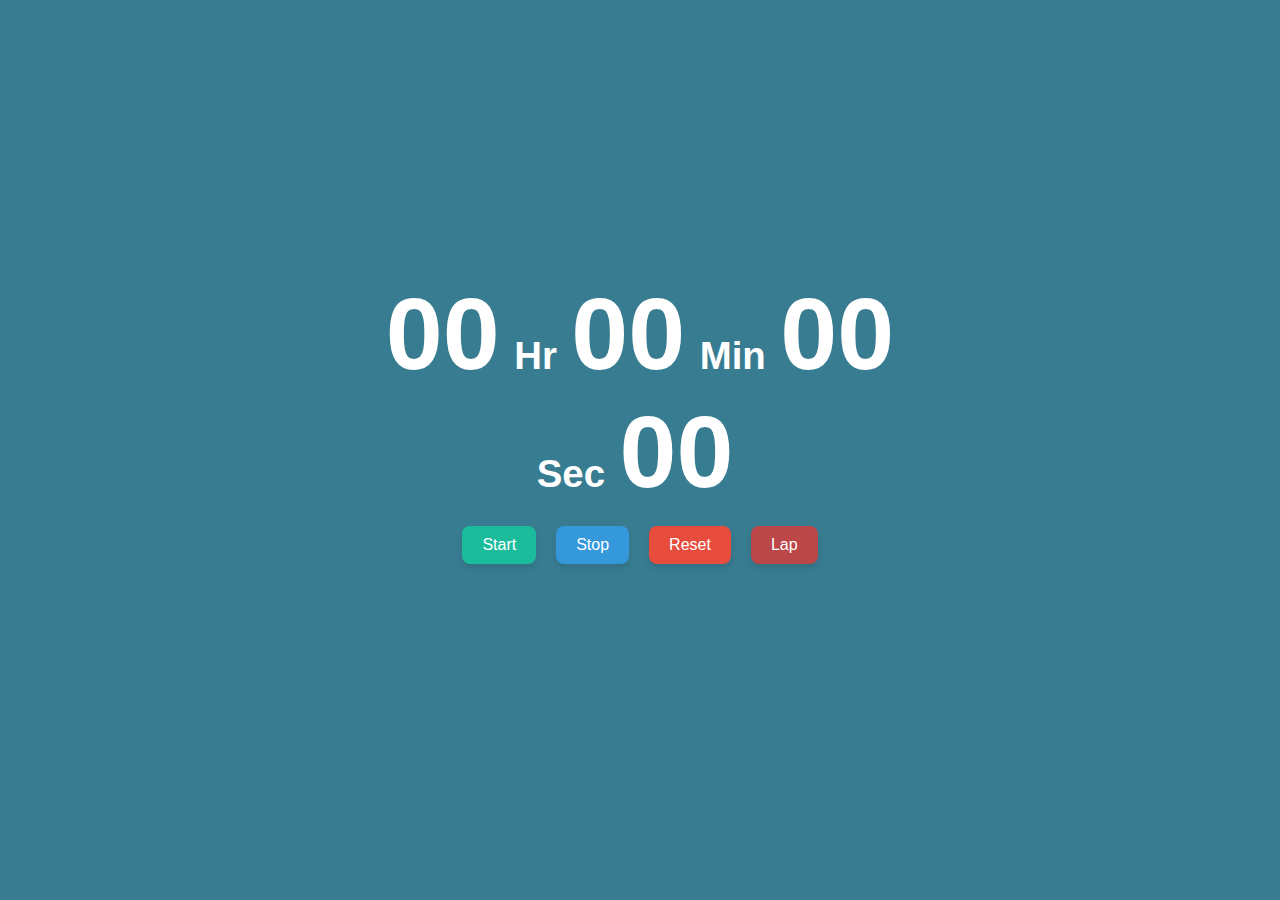
<file: stop-watch/index.html>
<!DOCTYPE html>
<html lang="en">
  <head>
    <meta charset="UTF-8" />
    <meta name="viewport" content="width=device-width, initial-scale=1.0" />
    <title>Stopwatch</title>
    <link rel="stylesheet" href="index.css" />
  </head>
  <body>
    <div class="main-container">
      <div class="main">
        <span class="digit" id="hr">00</span>
        <span class="text">Hr</span>

        <span class="digit" id="min">00</span>
        <span class="text">Min</span>

        <span class="digit" id="sec">00</span>
        <span class="text">Sec</span>

        <span class="digit" id="count">00</span>
      </div>
      <div class="btnall">
        <button class="btn" id="start" onclick="start()">Start</button>
        <button class="btn" id="stop" onclick="stop()">Stop</button>
        <button class="btn" id="reset" onclick="reset()">Reset</button>
        <button class="btn" id="lap" onclick="lap()">Lap</button>
      </div>
      <ul id="laps"></ul>
    </div>
    <script src="index.js"></script>
  </body>
</html>
</file>
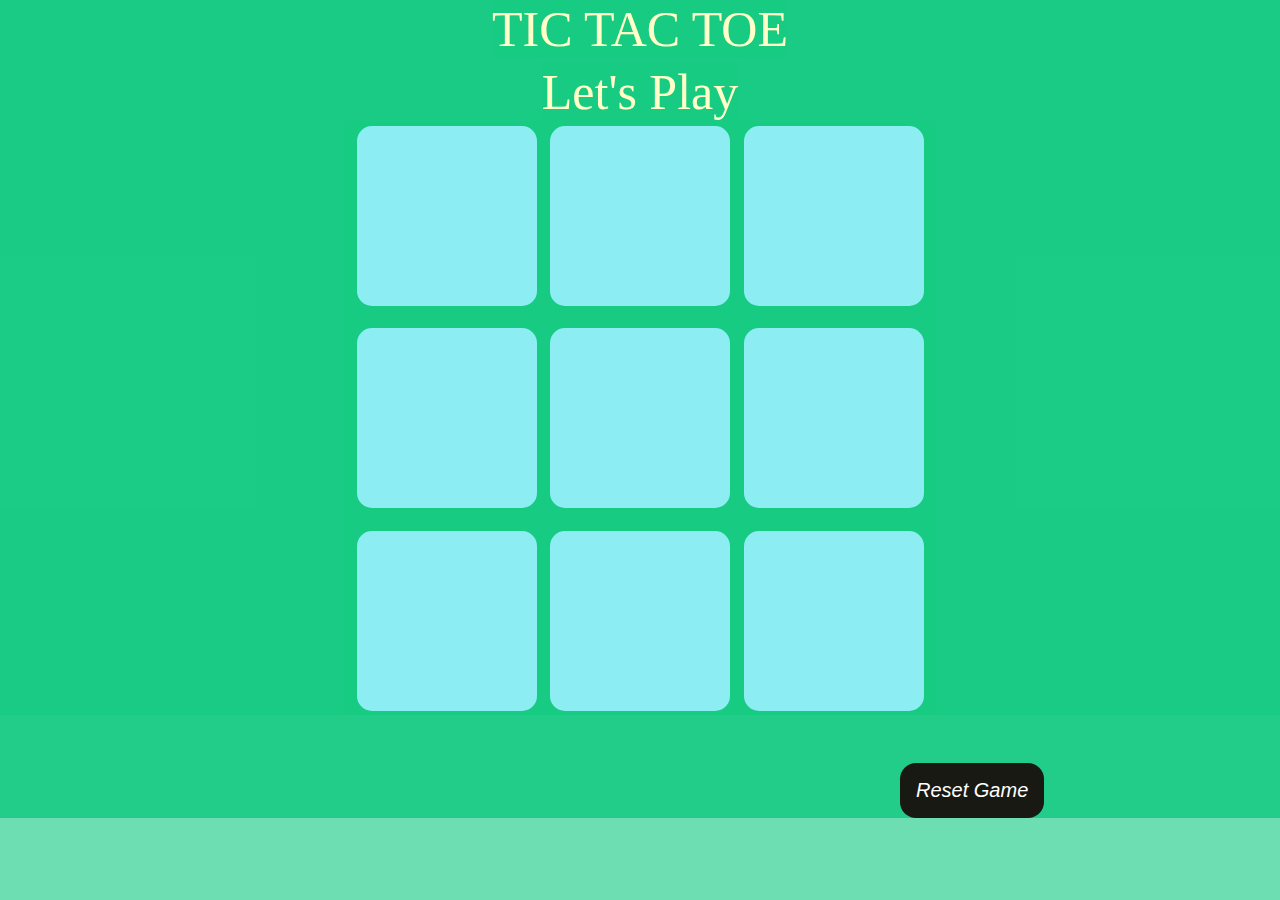
<file: Tik-Tak-Toe/index.html>
<!DOCTYPE html>
<html lang="en">

<head>
    <meta charset="UTF-8">
    <meta name="viewport" content="width=device-width, initial-scale=1.0">
    <title>TIC-TAC-TOE</title>
    <link rel="stylesheet" href="style.css">
</head>

<body>

    <main>

        <div class="msg-con  hide">
            <p id="msg">winner</p>
            <button id="new">Play Again</button>


        </div>
        <div class="wel">
            <span>TIC TAC TOE</span>
            <SPAn>Let's Play</SPAn>
        </div>
        <div class="container">
            <div class="game">


                <button class="box"></button>
                <button class="box"></button>
                <button class="box"></button>
                <button class="box"></button>
                <button class="box"></button>
                <button class="box"></button>
                <button class="box"></button>
                <button class="box"></button>
                <button class="box"></button>


            </div>

        </div>

        <button id="reset">Reset Game</button>

    </main>
    <script src="script.js"></script>


</body>

</html>
</file>
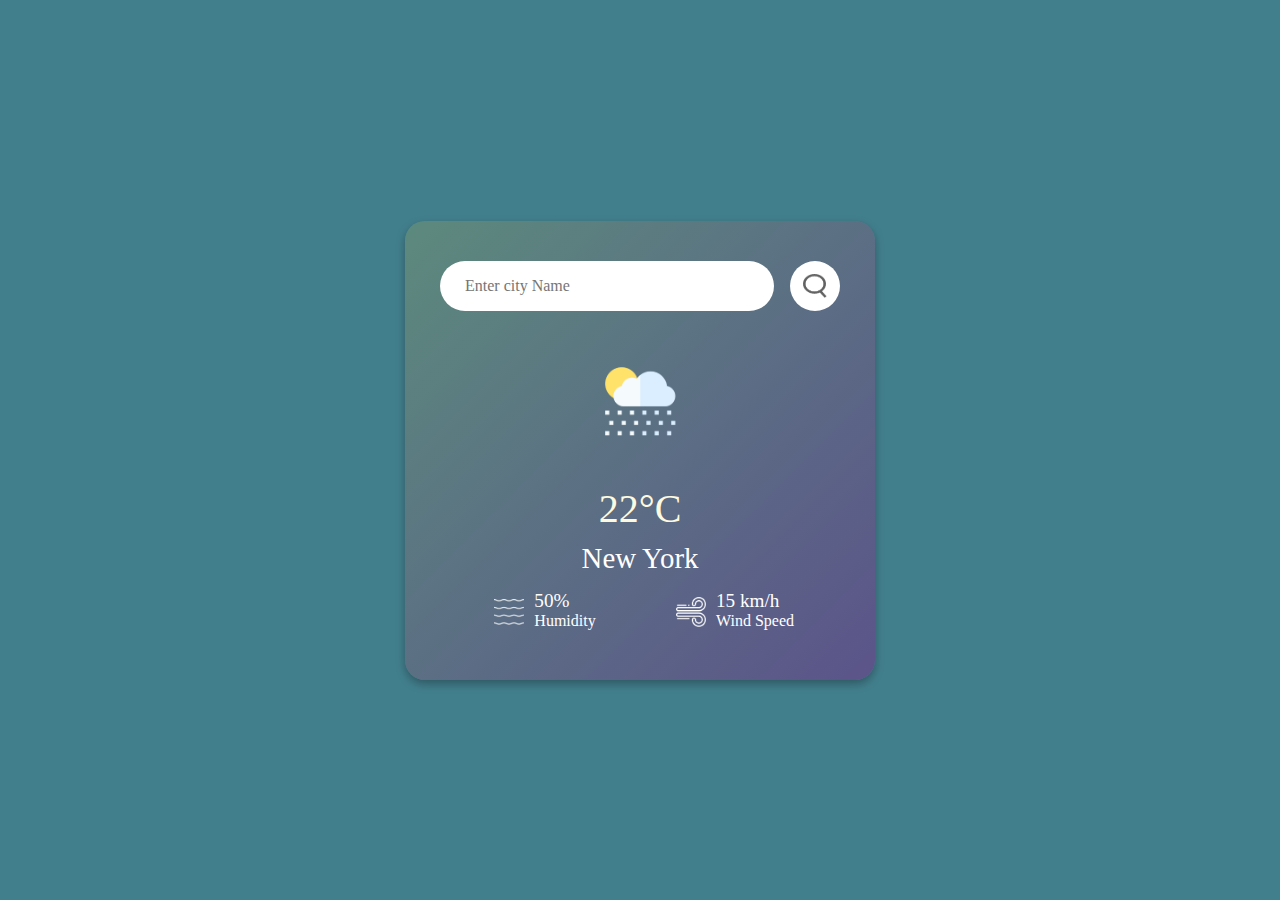
<file: weather/index.html>
<!DOCTYPE html>
<html lang="en">
<head>
    <meta charset="UTF-8">
    <meta name="viewport" content="width=device-width, initial-scale=1.0">
    <title>Weather_App</title>
    <link rel="stylesheet" href="style.css">
</head>
<body>
    <div class="card">
        <div class="search">
            <input type="text" placeholder="Enter city Name" spellcheck="false">
            <button><img src="image/images/search.png"></button>
        </div>
        <div class="error">
            <p>Invalid City Name</p>
        </div>
        <div class="weather">
            <img src="image/images/rain.png" class="weather-icon">
            <h1 class="temp">22°C</h1>
            <h2 class="city">New York</h2>
            <div class="detail">
                <div class="col">
                    <img src="image/images/humidity.png" alt="">
                    <div>
                        <p class="humidity">50%</p>
                        <p>Humidity</p>
                    </div>
                </div>
                <div class="col">
                    <img src="image/images/wind.png" alt="">
                    <div>
                        <p class="wind">15 km/h</p>
                        <p>Wind Speed</p>
                    </div>
                </div>
            </div>
        </div>
    </div>

<script src="index.js"></script>
</body>
</html>
</file>
<file: stop-watch/index.css>
body {
        background-color: #387c91;
        display: flex;
        align-items: center;
        justify-content: center;
        text-align: center;
        height: 100vh;
        margin: 0;
        font-family: Arial, sans-serif;
        color: #f2e8cf;
        overflow: hidden;
      }

      .main-container {
        width: 100%;
        max-width: 600px;
        padding: 20px;
        box-sizing: border-box;
        display: flex;
        flex-direction: column;
        align-items: center;
      }

      .main {
        position: sticky;
        top: 0;
        background-color: #387c91;
        z-index: 10;
        padding-bottom: 10px;
      }

      .digit {
        font-weight: bold;
        font-size: 8vw;
        color: white;
        margin: 0;
        padding: 10px 10px;
      }

      .text {
        font-weight: bold;
        font-size: 3vw;
        color: white;
      }

      .btnall {
        display: flex;
        flex-wrap: wrap;
        justify-content: center;
        gap: 10px;
      }

      .btn {
        color: white;
        border: 0;
        cursor: pointer;
        font-size: 16px;
        padding: 10px 20px;
        margin: 5px;
        border-radius: 8px;
        transition: background-color 0.3s, transform 0.2s;
        box-shadow: 0 4px 6px rgba(0, 0, 0, 0.1);
      }

      .btn:hover {
        background-color: #bc4749;
        transform: scale(1.05);
      }

      #start {
        background-color: #1abc9c;
      }

      #stop {
        background-color: #3498db;
      }

      #reset {
        background-color: #e74c3c;
        color: white;
      }

      #lap {
        background-color: #bc4749;
      }

      #laps {
        margin-top: 20px;
        padding: 10px;
        list-style: none;
        color: #603808;
        font-size: 16px;
        max-height: 200px;
        overflow-y: auto;
        border: 0px solid #6a994e;
        border-radius: 8px;
        background-color: #387c91;
      }

      #laps li {
        margin: 5px 0;    
        padding: 5px;
        background-color: #f2e8cf;
        color: #387c91;
        border-radius: 4px;
      }

      @media (max-width: 768px) {
        .digit {
          font-size: 10vw;
        }

        .text {
          font-size: 4vw;
        }

        .btn {
          font-size: 14px;
          padding: 8px 15px;
        }
      }

      @media (max-width: 480px) {
        .btnall {
          flex-direction: column;
        }

        .digit {
          font-size: 12vw;
        }

        .text {
          font-size: 5vw;
        }
    }
</file>
<file: Tik-Tak-Toe/style.css>
* {
    margin: 0;
    padding: 0;
    background-color: #16cb83a0;

}

.wel {
    display: flex;
    flex-direction: column;
    justify-content: center;
    align-items: center;
    text-align: center;
    font-size: 50px;
    font-weight: 400;
    color: #ffffc7;
    gap: 5px;
}

.container {

    display: flex;
    justify-content: center;
    align-items: center;

}

.game {
    height: 66vmin;
    width: 66vmin;

    display: flex;
    flex-wrap: wrap;
    justify-content: center;
    align-items: center;
    gap: 1.5vmin;

}

.box {
    height: 20vmin;
    width: 20vmin;
    border-radius: 15px;
    justify-content: center;
    align-items: center;
    border: none;
    background-color: rgb(140, 238, 243);
    font-size: 100px;
    font-family: Verdana, Geneva, Tahoma, sans-serif;
    font-weight: 600;
    color: rgba(18, 147, 228, 0.896);


}

.msg-con {
    display: flex;
    flex-direction: column;
    gap: 10vmin;
    justify-content: center;
    align-items: center;
    height: 100vmin;
}

#msg {
    color: #ffffc7;
    font-size: 10vmin;
}

.hide {
    display: none;
}

#new {
    height: 10vmin;
    width: 25vmin;
    background-color: bisque;
    border-radius: 1rem;
    justify-content: center;
    align-items: center;
    font-size: 30px;
    font-family: Impact, Haettenschweiler, 'Arial Narrow Bold', sans-serif;
    font-style: oblique;
    font-weight: 400;
    cursor: pointer;

}


#reset {
    padding: 1rem;
    font-size: 1.25rem;
    background-color: #191913;
    color: #fff;
    border-radius: 1rem;
    border: none;
    justify-content: center;
    align-items: center;
    margin-left: 100vmin;
    margin-top: 3rem;
    font-family: Impact, Haettenschweiler, 'Arial Narrow Bold', sans-serif;
    font-style: oblique;
    font-weight: 400;
    cursor: pointer;


}
</file>
<file: weather/style.css>
* {
    margin: 0;
    padding: 0;
    font-family: 'Poppins', 'sans-serif';
    box-sizing: border-box;
}

body {
    background: #427f8d;
    color: #2d464c;
    display: flex;
    align-items: center;
    justify-content: center;
    min-height: 100vh;
    margin: 0;
}

.card {
    width: 90%;
    max-width: 470px;
    background: linear-gradient(135deg, #5c8a7d, #5b548a);
    border-radius: 20px;
    padding: 40px 35px;
    text-align: center;
    box-shadow: 0 4px 10px rgba(0, 0, 0, 0.3);
}

.search {
    display: flex;
    align-items: center;
    justify-content: space-between;
    margin-bottom: 20px;
}

.search input {
    border: 0;
    outline: 0;
    background: white;
    color: #283618;
    padding: 10px 25px;
    height: 50px;
    flex: 1;
    margin-right: 16px;
    font-size: 16px;
    border-radius: 30px;
}

.search button {
    border: 0;
    outline: 0;
    background: white;
    border-radius: 50%;
    width: 50px;
    height: 50px;
    cursor: pointer;
    display: flex;
    align-items: center;
    justify-content: center;
}

.search button img {
    width: 24px;
    height: 24px;
}

.weather-icon {
    width: 100px;
    margin: 20px auto;
}

.weather h1 {
    font-size: 2.5rem;
    font-weight: 500;
    margin: 10px 0;
    color: #fefae0;
}

.weather h2 {
    font-size: 1.8rem;
    font-weight: 400;
    color: white;
}

.detail {
    display: flex;
    justify-content: space-between;
    padding: 0 10px;
    margin-top: 20px;
    flex-wrap: wrap;
}

.col {
    display: flex;
    align-items: center;
    text-align: left;
    margin-bottom: 10px;
    flex: 1 1 45%;
    justify-content: center;
    color: white;
}

.col img {
    width: 30px;
    margin-right: 10px;
    /* color: white; */
}

.humidity, .wind {
    font-size: 1.2rem;
    margin-top: -5px;
    color: white;
}

.error {
    display: none;
    background: rgba(255, 255, 255, 0.2);
    padding: 10px;
    border-radius: 8px;
    font-size: 0.9rem;
    text-align: center;
    margin-top: 10px;
}

@media (max-width: 768px) {
    .weather h1 {
        font-size: 2rem;
    }

    .weather h2 {
        font-size: 1.5rem;
    }

    .col {
        flex: 1 1 100%;
    }

    .detail {
        padding: 0;
    }
}
</file>
